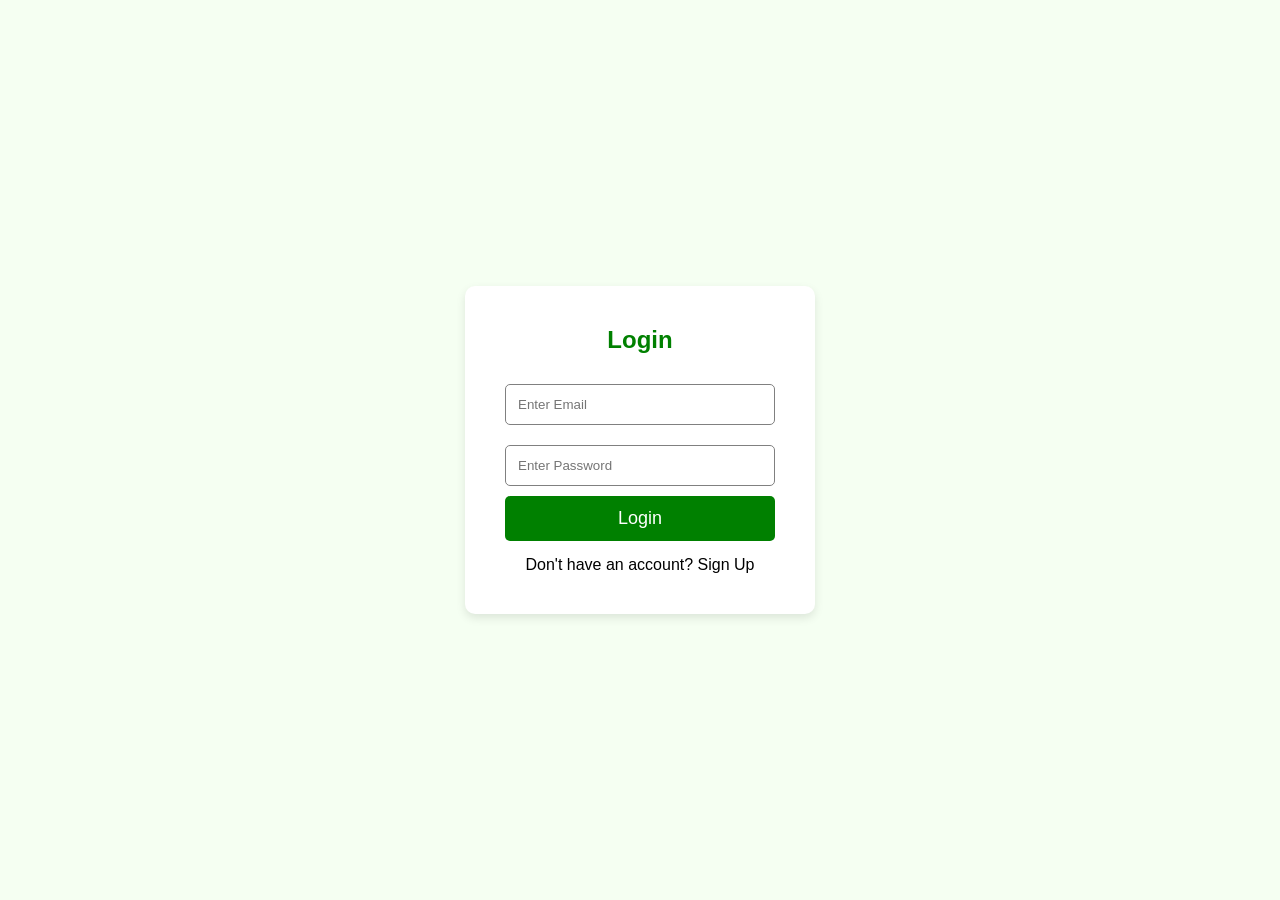
<file: login.html>
<!DOCTYPE html>
<html lang="en">
<head>
    <meta charset="UTF-8">
    <meta name="viewport" content="width=device-width, initial-scale=1.0">
    <title>Login - Farmers Market</title>

    <link rel="stylesheet" href="style.css">
</head>
<body>

    <section class="login">

        <div class="login-box">

            <h2>Login</h2>

            <input type="email" placeholder="Enter Email">

            <input type="password" placeholder="Enter Password">

            <button>Login</button>

            <p>
                Don't have an account? Sign Up
            </p>

        </div>

    </section>

</body>
</html>
</file>
<file: style.css>
*{
    margin: 0;
    padding: 0;
    box-sizing: border-box;
    font-family: Arial;
}

body{
    background-color: #f5fff2;
}

/* Navbar */

nav{
    display: flex;
    justify-content: space-between;
    align-items: center;
    padding: 20px 50px;
    background-color: green;
}

.logo{
    color: white;
    font-size: 28px;
    font-weight: bold;
}

nav ul{
    display: flex;
    list-style: none;
}

nav ul li{
    margin-left: 20px;
}

nav ul li a{
    color: white;
    text-decoration: none;
    font-size: 18px;
}

/* Hero Section */

.hero{
    display: flex;
    justify-content: space-between;
    align-items: center;
    padding: 60px;
}

.hero-text{
    width: 50%;
}

.hero-text h1{
    font-size: 50px;
    color: green;
}

.hero-text p{
    margin-top: 20px;
    font-size: 20px;
}

.hero-text button{
    margin-top: 25px;
    padding: 12px 25px;
    border: none;
    background-color: green;
    color: white;
    font-size: 18px;
    border-radius: 5px;
    cursor: pointer;
}

.hero-image img{
    width: 500px;
}
/* Products Section */
/* Products Section */

.products{
    padding: 50px;
    text-align: center;
}

.products h2{
    font-size: 40px;
    color: green;
    margin-bottom: 40px;
}

.product-container{
    display: flex;
    justify-content: center;
    gap: 30px;
    flex-wrap: wrap;
}

.card{
    background: white;
    padding: 20px;
    width: 250px;
    border-radius: 10px;
    box-shadow: 0px 4px 10px rgba(0,0,0,0.1);
    transition: 0.3s;
}

.card:hover{
    transform: translateY(-10px);
}

.card img{
    width: 100%;
    height: 180px;
    object-fit: cover;
    border-radius: 10px;
}

.card h3{
    margin-top: 15px;
    font-size: 24px;
}

.card p{
    margin: 10px 0;
    color: green;
    font-weight: bold;
    font-size: 18px;
}

.card button{
    padding: 10px 20px;
    border: none;
    background: green;
    color: white;
    border-radius: 5px;
    cursor: pointer;
    font-size: 16px;
}

.card button:hover{
    background-color: darkgreen;
}
/* Sell Section */

.sell{
    padding: 60px;
    text-align: center;
    background-color: #e8ffe8;
}

.sell h2{
    font-size: 40px;
    color: green;
    margin-bottom: 30px;
}

.sell form{
    display: flex;
    flex-direction: column;
    width: 40%;
    margin: auto;
}

.sell input{
    margin: 10px 0;
    padding: 15px;
    font-size: 16px;
    border: 1px solid gray;
    border-radius: 5px;
}

.sell button{
    margin-top: 15px;
    padding: 15px;
    border: none;
    background-color: green;
    color: white;
    font-size: 18px;
    border-radius: 5px;
    cursor: pointer;
}

.sell button:hover{
    background-color: darkgreen;
}
/* Footer */

footer{
    background-color: green;
    color: white;
    text-align: center;
    padding: 30px;
}

footer h2{
    margin-bottom: 10px;
}

footer p{
    margin: 5px 0;
}
/* Search Box */

.search-box{
    display: flex;
    gap: 10px;
}

.search-box input{
    padding: 10px;
    border: none;
    border-radius: 5px;
    width: 200px;
}

.search-box button{
    padding: 10px 15px;
    border: none;
    background-color: white;
    color: green;
    border-radius: 5px;
    cursor: pointer;
    font-weight: bold;
}
/* Responsive Design */

@media(max-width: 768px){

    nav{
        flex-direction: column;
        gap: 20px;
    }

    .hero{
        flex-direction: column;
        text-align: center;
    }

    .hero-text{
        width: 100%;
    }

    .hero-text h1{
        font-size: 35px;
    }

    .hero-image img{
        width: 300px;
        margin-top: 20px;
    }

    .product-container{
        flex-direction: column;
        align-items: center;
    }

    .sell form{
        width: 90%;
    }

    .search-box{
        flex-direction: column;
    }

    nav ul{
        flex-direction: column;
        text-align: center;
        gap: 10px;
    }
}
/* Login Page */

.login{
    height: 100vh;
    display: flex;
    justify-content: center;
    align-items: center;
    background-color: #f5fff2;
}

.login-box{
    background: white;
    padding: 40px;
    width: 350px;
    border-radius: 10px;
    box-shadow: 0px 4px 10px rgba(0,0,0,0.1);
    text-align: center;
}

.login-box h2{
    color: green;
    margin-bottom: 20px;
}

.login-box input{
    width: 100%;
    padding: 12px;
    margin: 10px 0;
    border: 1px solid gray;
    border-radius: 5px;
}

.login-box button{
    width: 100%;
    padding: 12px;
    background-color: green;
    color: white;
    border: none;
    border-radius: 5px;
    font-size: 18px;
    cursor: pointer;
}

.login-box button:hover{
    background-color: darkgreen;
}

.login-box p{
    margin-top: 15px;
}
</file>
